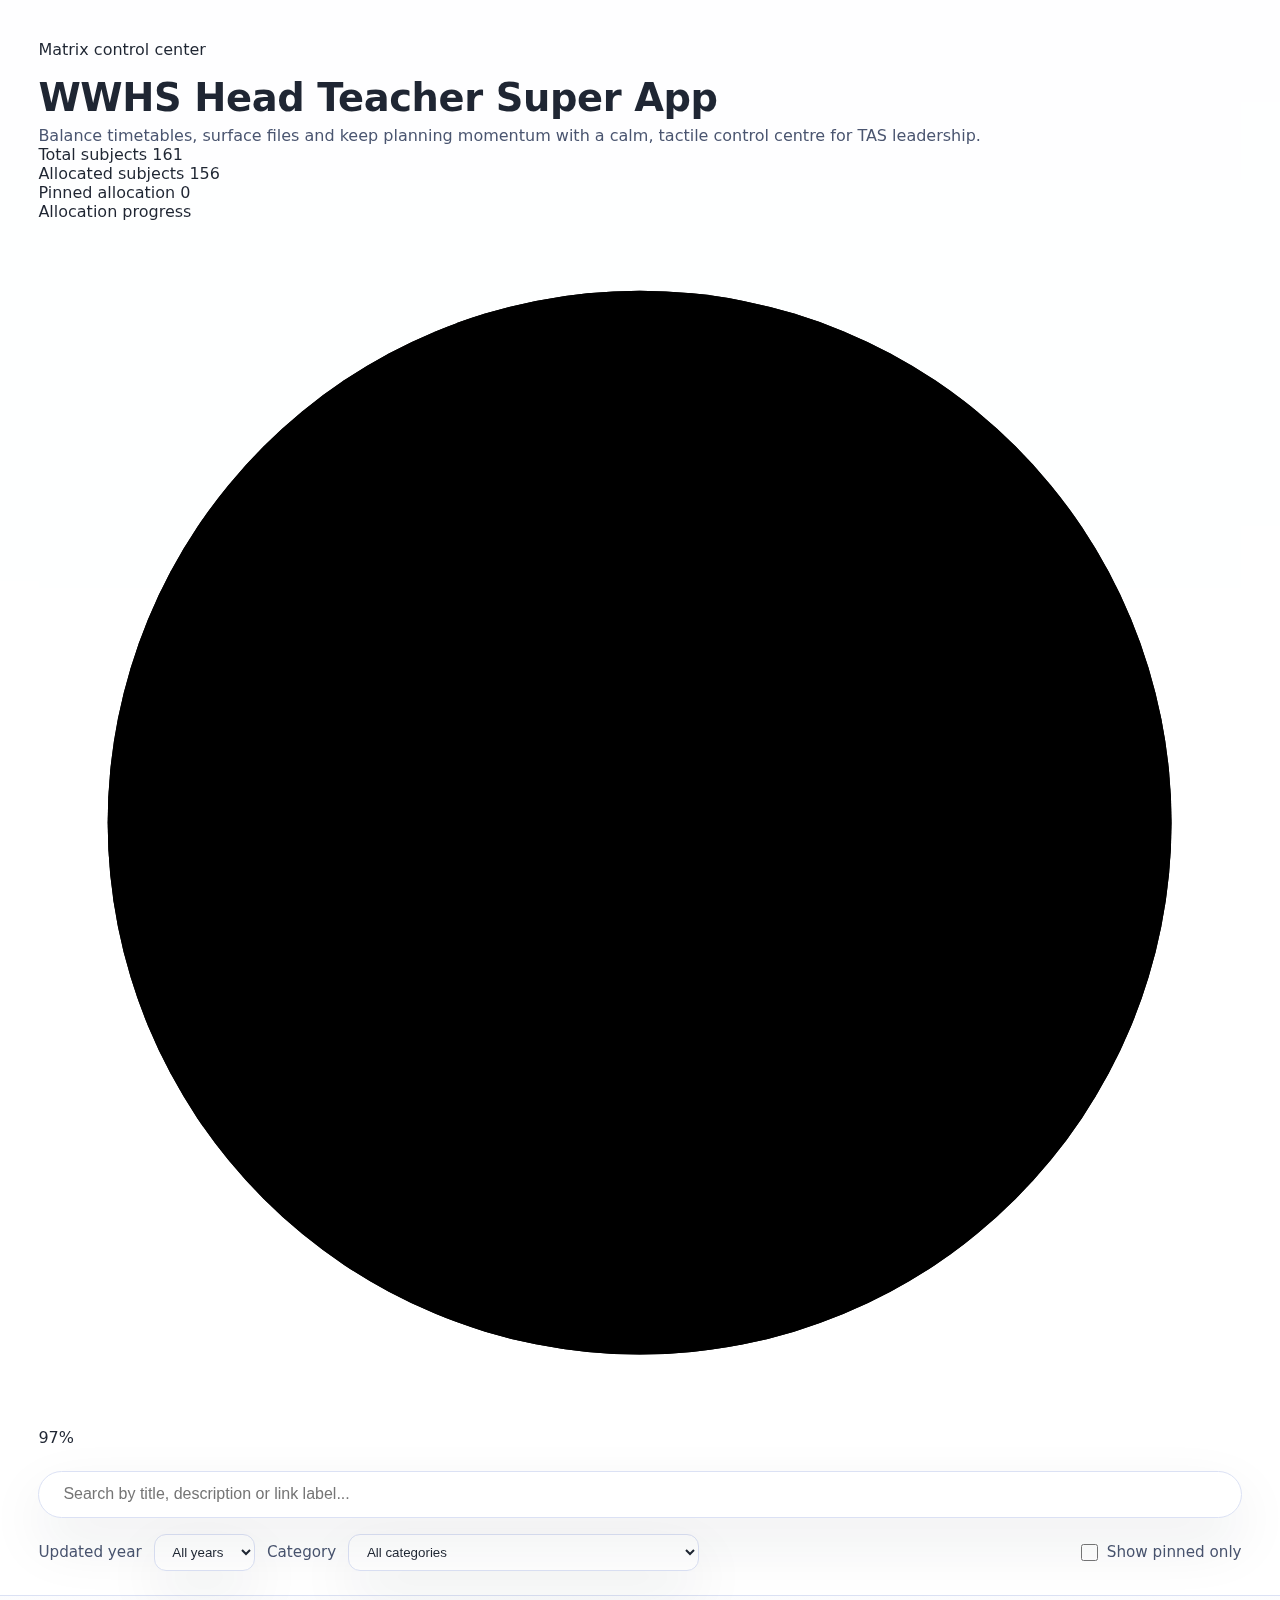
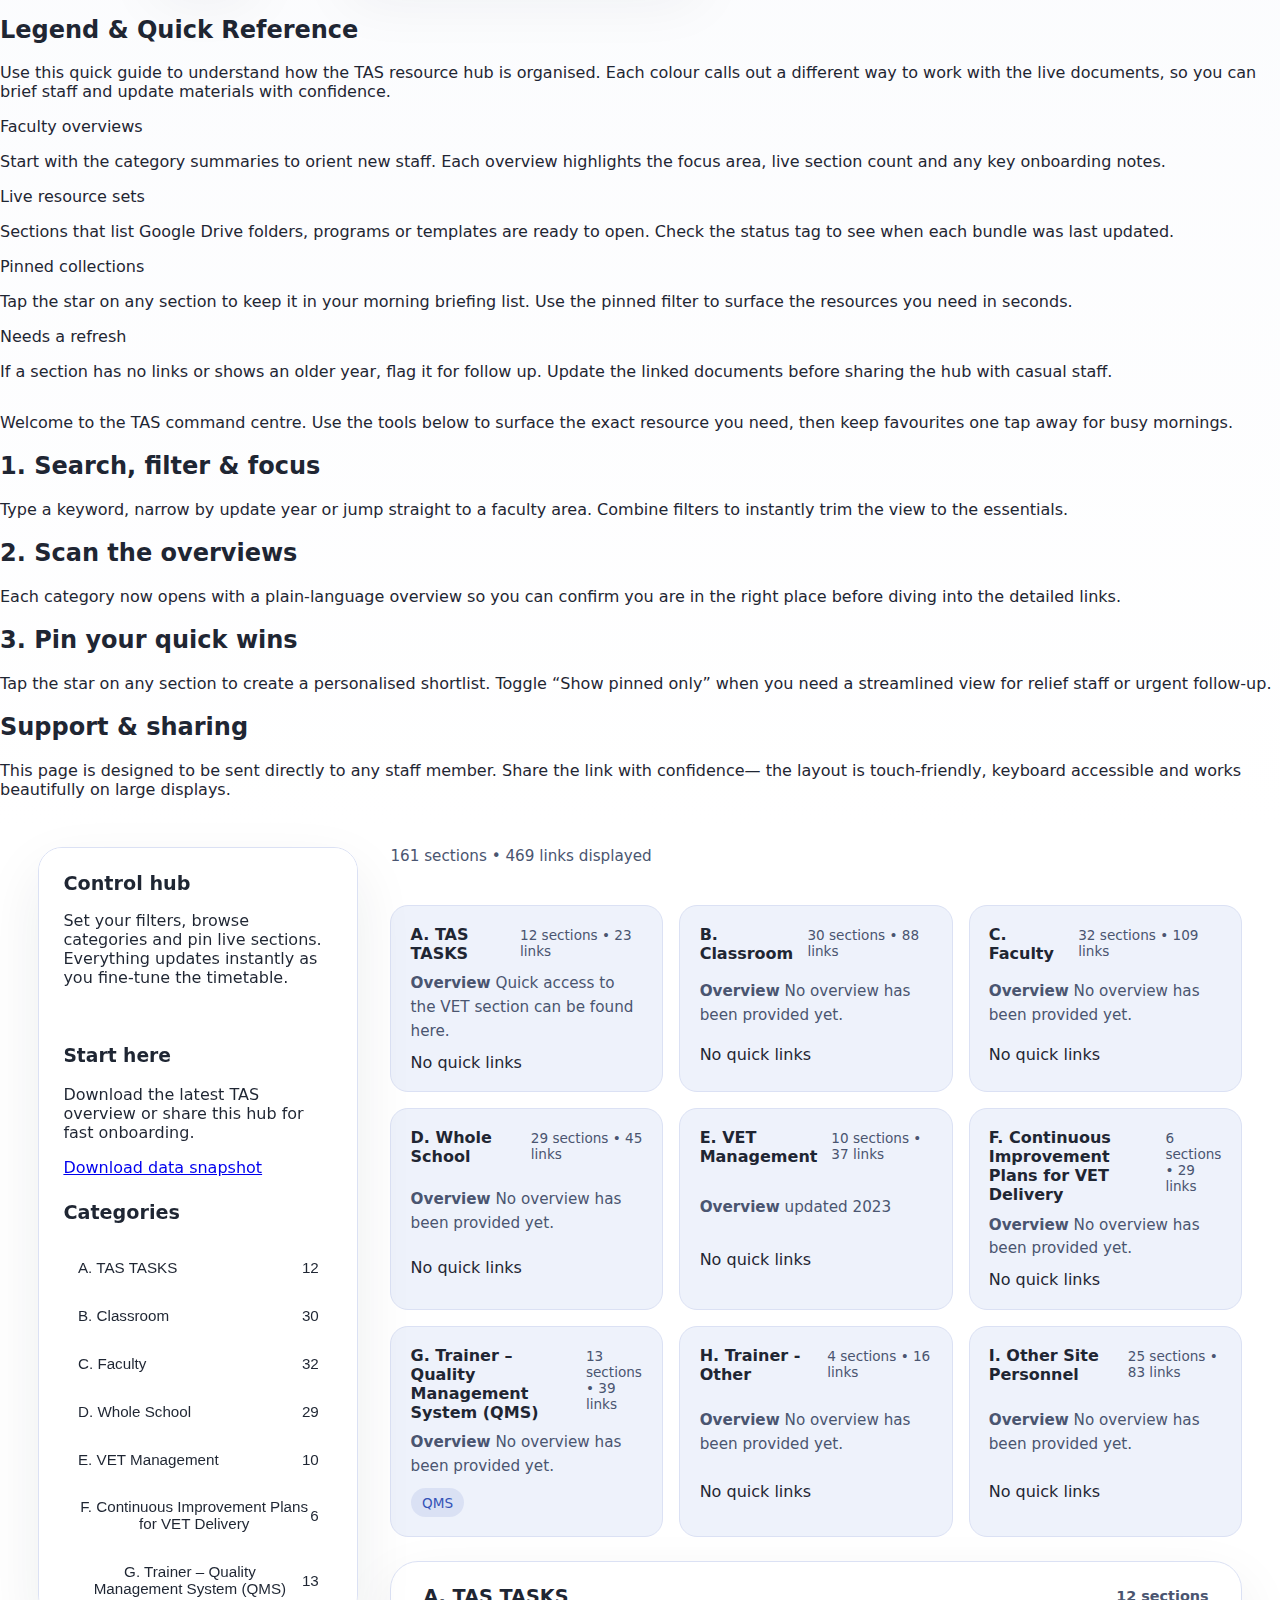
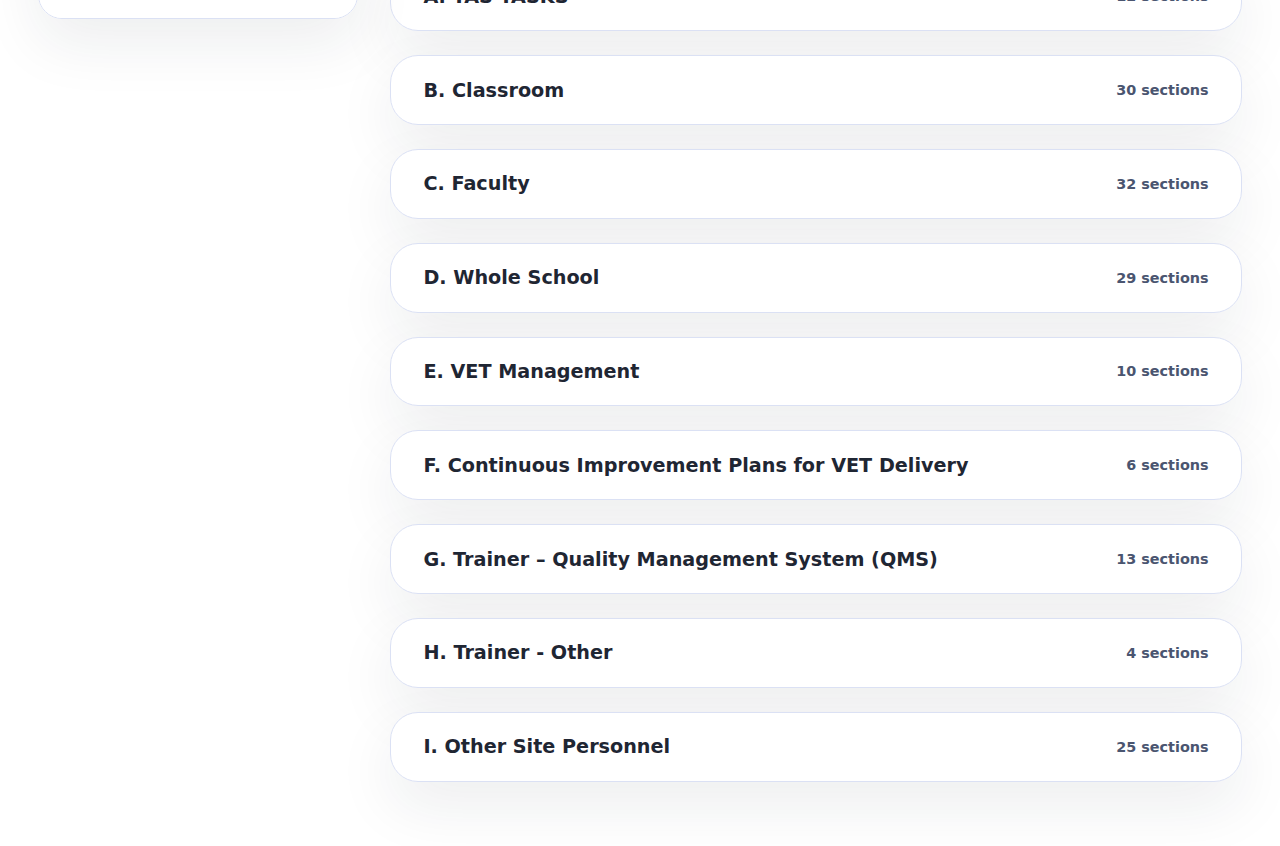
<file: index.html>
<!DOCTYPE html>
<html lang="en">
  <head>
    <meta charset="UTF-8" />
    <meta name="viewport" content="width=device-width, initial-scale=1.0" />
    <title>WWHS Head Teacher Super App</title>
    <link rel="stylesheet" href="./public/styles.css" />
  </head>
  <body>
    <header class="app-header">
      <div class="header-content">
        <div class="branding">
          <p class="eyebrow">Matrix control center</p>
          <h1>WWHS Head Teacher Super App</h1>
          <p class="subtitle">
            Balance timetables, surface files and keep planning momentum with a calm, tactile control
            centre for TAS leadership.
          </p>
        </div>
        <div class="metrics-grid" role="list">
          <article class="metric-card" role="listitem">
            <span class="metric-label">Total subjects</span>
            <span class="metric-value" id="metric-total-subjects">0</span>
          </article>
          <article class="metric-card" role="listitem">
            <span class="metric-label">Allocated subjects</span>
            <span class="metric-value" id="metric-allocated">0</span>
          </article>
          <article class="metric-card" role="listitem">
            <span class="metric-label">Pinned allocation</span>
            <span class="metric-value" id="metric-pinned">0</span>
          </article>
          <article class="metric-card metric-progress" role="listitem">
            <span class="metric-label">Allocation progress</span>
            <div class="progress-indicator" aria-hidden="true">
              <svg viewBox="0 0 36 36" role="presentation">
                <path
                  class="progress-track"
                  d="M18 2.0845a15.9155 15.9155 0 1 1 0 31.831A15.9155 15.9155 0 1 1 18 2.0845"
                ></path>
                <path
                  class="progress-fill"
                  id="metric-progress-path"
                  stroke-dasharray="0, 100"
                  d="M18 2.0845a15.9155 15.9155 0 1 1 0 31.831A15.9155 15.9155 0 1 1 18 2.0845"
                ></path>
              </svg>
              <span class="progress-value" id="metric-progress">0%</span>
            </div>
          </article>
        </div>
      </div>
      <div class="search-controls">
        <label class="search-field">
          <span class="sr-only">Search resources</span>
          <input
            id="search-input"
            type="search"
            placeholder="Search by title, description or link label..."
            autocomplete="off"
          />
          <button id="clear-search" class="ghost" aria-label="Clear search">×</button>
        </label>
        <div class="filter-row">
          <label for="status-filter">Updated year</label>
          <select id="status-filter">
            <option value="all">All years</option>
          </select>
          <label for="category-filter">Category</label>
          <select id="category-filter">
            <option value="all">All categories</option>
          </select>
          <label class="toggle">
            <input type="checkbox" id="pinned-toggle" />
            <span>Show pinned only</span>
          </label>
        </div>
      </div>
    </header>

    <section class="legend-panel" aria-label="Legend and quick reference">
      <header class="legend-header">
        <h2>Legend &amp; Quick Reference</h2>
        <p>
          Use this quick guide to understand how the TAS resource hub is organised. Each colour calls out a
          different way to work with the live documents, so you can brief staff and update materials with
          confidence.
        </p>
      </header>
      <div class="legend-grid" role="list">
        <article class="legend-card available" role="listitem">
          <span class="legend-status">Faculty overviews</span>
          <p>
            Start with the category summaries to orient new staff. Each overview highlights the focus area,
            live section count and any key onboarding notes.
          </p>
        </article>
        <article class="legend-card allocated" role="listitem">
          <span class="legend-status">Live resource sets</span>
          <p>
            Sections that list Google Drive folders, programs or templates are ready to open. Check the
            status tag to see when each bundle was last updated.
          </p>
        </article>
        <article class="legend-card pinned" role="listitem">
          <span class="legend-status">Pinned collections</span>
          <p>
            Tap the star on any section to keep it in your morning briefing list. Use the pinned filter to
            surface the resources you need in seconds.
          </p>
        </article>
        <article class="legend-card warning" role="listitem">
          <span class="legend-status">Needs a refresh</span>
          <p>
            If a section has no links or shows an older year, flag it for follow up. Update the linked
            documents before sharing the hub with casual staff.
          </p>
        </article>
      </div>
    </section>

    <section class="app-intro" aria-label="How to use this hub">
      <div class="intro-highlight">
        <p>
          Welcome to the TAS command centre. Use the tools below to surface the exact resource you need,
          then keep favourites one tap away for busy mornings.
        </p>
      </div>
      <div class="intro-grid" role="list">
        <article class="intro-card" role="listitem">
          <h2>1. Search, filter &amp; focus</h2>
          <p>
            Type a keyword, narrow by update year or jump straight to a faculty area. Combine filters to
            instantly trim the view to the essentials.
          </p>
        </article>
        <article class="intro-card" role="listitem">
          <h2>2. Scan the overviews</h2>
          <p>
            Each category now opens with a plain-language overview so you can confirm you are in the right
            place before diving into the detailed links.
          </p>
        </article>
        <article class="intro-card" role="listitem">
          <h2>3. Pin your quick wins</h2>
          <p>
            Tap the star on any section to create a personalised shortlist. Toggle “Show pinned only” when
            you need a streamlined view for relief staff or urgent follow-up.
          </p>
        </article>
        <article class="intro-card" role="listitem">
          <h2>Support &amp; sharing</h2>
          <p>
            This page is designed to be sent directly to any staff member. Share the link with confidence—
            the layout is touch-friendly, keyboard accessible and works beautifully on large displays.
          </p>
        </article>
      </div>
    </section>

    <main class="app-layout">
      <aside class="sidebar" aria-label="Quick category navigation">
        <section class="sidebar-block">
          <h2>Control hub</h2>
          <p>
            Set your filters, browse categories and pin live sections. Everything updates instantly as
            you fine-tune the timetable.
          </p>
        </section>
        <section class="sidebar-block start-here">
          <h3>Start here</h3>
          <p>Download the latest TAS overview or share this hub for fast onboarding.</p>
          <a class="primary-button" href="data/resources.json" download>Download data snapshot</a>
        </section>
        <h2>Categories</h2>
        <nav id="category-nav"></nav>
        <section class="insights">
          <h3>Live insights</h3>
          <dl id="insights"></dl>
        </section>
      </aside>
      <section class="content" id="content" aria-live="polite"></section>
    </main>

    <button class="scroll-top" id="scroll-top" aria-label="Scroll to top">↑</button>

    <template id="category-summary-template">
      <article class="category-card">
        <header>
          <h2></h2>
          <span class="meta"></span>
        </header>
        <p class="description"></p>
        <div class="links"></div>
      </article>
    </template>

    <script src="./public/app.js" type="module"></script>
  </body>
</html>
</file>
<file: public/styles.css>
:root {
  color-scheme: light dark;
  --bg: #f4f6fb;
  --surface: #ffffff;
  --surface-alt: #eef2fb;
  --border: #dbe1f4;
  --accent: #3453b7;
  --accent-soft: #ebf0ff;
  --text: #1f2633;
  --text-subtle: #4a5570;
  --success: #2c8f60;
  --warning: #b76f1e;
  --shadow: 0 24px 60px rgba(31, 38, 51, 0.08);
  font-family: "Segoe UI", system-ui, -apple-system, BlinkMacSystemFont, "Roboto", sans-serif;
}

* {
  box-sizing: border-box;
}

html,
body {
  margin: 0;
  padding: 0;
  min-height: 100%;
  background: linear-gradient(180deg, var(--bg) 0%, #ffffff 60%);
  color: var(--text);
}

body {
  display: flex;
  flex-direction: column;
}

.app-header {
  position: sticky;
  top: 0;
  z-index: 10;
  display: grid;
  gap: 1.5rem;
  padding: 1.5rem clamp(1.5rem, 3vw, 3rem);
  background: rgba(255, 255, 255, 0.9);
  backdrop-filter: blur(18px);
  border-bottom: 1px solid var(--border);
}

.branding h1 {
  margin: 0;
  font-size: clamp(1.6rem, 3vw, 2.4rem);
  letter-spacing: -0.01em;
}

.branding .subtitle {
  margin: 0.35rem 0 0;
  color: var(--text-subtle);
  font-size: 1rem;
}

.search-controls {
  display: flex;
  flex-direction: column;
  gap: 1rem;
}

.search-field {
  position: relative;
  display: flex;
  align-items: center;
  background: var(--surface);
  border: 1px solid var(--border);
  border-radius: 999px;
  padding: 0 0.5rem;
  box-shadow: var(--shadow);
}

.search-field input {
  flex: 1;
  border: none;
  background: transparent;
  padding: 0.85rem 1rem;
  font-size: 1rem;
  color: inherit;
}

.search-field input:focus {
  outline: none;
}

.search-field button {
  border: none;
  background: none;
  font-size: 1.6rem;
  cursor: pointer;
  color: var(--accent);
  padding: 0 0.75rem;
  display: none;
}

.search-field button.visible {
  display: block;
}

.filter-row {
  display: flex;
  flex-wrap: wrap;
  gap: 0.75rem;
  align-items: center;
  color: var(--text-subtle);
  font-size: 0.95rem;
}

.filter-row select {
  border-radius: 0.75rem;
  border: 1px solid var(--border);
  padding: 0.55rem 0.85rem;
  background: var(--surface);
  color: var(--text);
  box-shadow: var(--shadow);
}

.filter-row label.toggle {
  display: flex;
  gap: 0.35rem;
  align-items: center;
  margin-left: auto;
}

.filter-row label.toggle input {
  width: 1.1rem;
  height: 1.1rem;
}

.app-layout {
  flex: 1;
  display: grid;
  grid-template-columns: minmax(250px, 320px) 1fr;
  gap: 2rem;
  padding: 2rem clamp(1.5rem, 3vw, 3rem) 4rem;
}

.sidebar {
  position: sticky;
  align-self: start;
  top: 6.5rem;
  background: rgba(255, 255, 255, 0.86);
  border: 1px solid var(--border);
  border-radius: 24px;
  padding: 1.5rem;
  box-shadow: var(--shadow);
  display: flex;
  flex-direction: column;
  gap: 1.5rem;
  max-height: calc(100vh - 8rem);
  overflow: auto;
}

.sidebar h2 {
  margin: 0;
  font-size: 1.2rem;
}

#category-nav {
  display: grid;
  gap: 0.5rem;
}

.category-link {
  display: flex;
  justify-content: space-between;
  align-items: center;
  padding: 0.65rem 0.85rem;
  border-radius: 12px;
  border: 1px solid transparent;
  background: transparent;
  cursor: pointer;
  color: inherit;
  font-size: 0.95rem;
  transition: background 0.2s ease, border 0.2s ease, color 0.2s ease;
}

.category-link:hover,
.category-link.active {
  background: var(--accent-soft);
  border-color: var(--accent);
  color: var(--accent);
}

.insights {
  border-top: 1px solid var(--border);
  padding-top: 1rem;
}

.insights h3 {
  margin: 0 0 0.75rem;
  font-size: 1rem;
}

.insights dl {
  display: grid;
  grid-template-columns: 1fr auto;
  gap: 0.35rem 0.75rem;
  margin: 0;
  font-size: 0.9rem;
}

.insights dt {
  color: var(--text-subtle);
}

.content {
  display: flex;
  flex-direction: column;
  gap: 1.5rem;
}

.summary-grid {
  display: grid;
  gap: 1rem;
  grid-template-columns: repeat(auto-fit, minmax(220px, 1fr));
}

.category-section {
  background: rgba(255, 255, 255, 0.92);
  border-radius: 28px;
  border: 1px solid var(--border);
  box-shadow: var(--shadow);
  overflow: hidden;
}

.category-section summary {
  padding: 1.4rem clamp(1.2rem, 3vw, 2rem);
  list-style: none;
  font-size: 1.2rem;
  font-weight: 600;
  display: flex;
  justify-content: space-between;
  align-items: center;
  cursor: pointer;
  gap: 1rem;
}

.category-section summary::marker,
.category-section summary::-webkit-details-marker {
  display: none;
}

.category-section[open] summary {
  background: var(--accent-soft);
  color: var(--accent);
}

.section-count {
  color: var(--text-subtle);
  font-size: 0.9rem;
}

.section-grid {
  display: grid;
  gap: 1.25rem;
  padding: 0 1.5rem 1.75rem;
}

.resource-card {
  background: var(--surface);
  border-radius: 20px;
  border: 1px solid var(--border);
  padding: 1.25rem;
  display: grid;
  gap: 0.75rem;
  position: relative;
  transition: transform 0.2s ease, box-shadow 0.2s ease;
}

.resource-card:hover {
  transform: translateY(-2px);
  box-shadow: 0 18px 40px rgba(52, 83, 183, 0.16);
}

.resource-card header {
  display: grid;
  gap: 0.35rem;
}

.resource-card h3 {
  margin: 0;
  font-size: 1.1rem;
}

.status-tag {
  display: inline-flex;
  align-items: center;
  gap: 0.35rem;
  padding: 0.25rem 0.65rem;
  border-radius: 999px;
  background: var(--surface-alt);
  color: var(--text-subtle);
  font-size: 0.85rem;
  border: 1px solid var(--border);
  width: fit-content;
}

.description {
  margin: 0;
  color: var(--text-subtle);
  font-size: 0.95rem;
  line-height: 1.55;
  white-space: pre-line;
}

.links-list {
  display: flex;
  flex-wrap: wrap;
  gap: 0.6rem;
}

.links-list a {
  display: inline-flex;
  align-items: center;
  gap: 0.4rem;
  padding: 0.55rem 0.9rem;
  border-radius: 999px;
  border: 1px solid var(--accent);
  color: var(--accent);
  text-decoration: none;
  font-weight: 600;
  background: #fff;
  transition: background 0.2s ease, color 0.2s ease;
}

.links-list a span:last-child {
  font-size: 0.85rem;
}

.links-list a:hover,
.links-list a:focus {
  background: var(--accent);
  color: #fff;
}

.card-footer {
  display: flex;
  justify-content: space-between;
  align-items: center;
  font-size: 0.85rem;
  color: var(--text-subtle);
}

.pin-button {
  border: none;
  background: none;
  cursor: pointer;
  font-size: 1.1rem;
  color: inherit;
  transition: transform 0.2s ease;
}

.pin-button.pinned {
  color: var(--accent);
  transform: scale(1.2);
}

.search-stats {
  font-size: 0.95rem;
  color: var(--text-subtle);
  margin: 0 0 1rem;
}

.empty-state {
  padding: 3rem;
  text-align: center;
  border: 2px dashed var(--border);
  border-radius: 24px;
  background: rgba(255, 255, 255, 0.7);
}

.scroll-top {
  position: fixed;
  bottom: 2rem;
  right: 2rem;
  width: 3rem;
  height: 3rem;
  border-radius: 50%;
  border: none;
  background: var(--accent);
  color: #fff;
  font-size: 1.5rem;
  display: none;
  justify-content: center;
  align-items: center;
  cursor: pointer;
  box-shadow: 0 12px 24px rgba(31, 38, 51, 0.18);
}

.scroll-top.visible {
  display: flex;
}

.category-card {
  display: grid;
  gap: 0.6rem;
  padding: 1.2rem;
  border-radius: 18px;
  border: 1px solid var(--border);
  background: var(--surface-alt);
}

.category-card header {
  display: flex;
  justify-content: space-between;
  align-items: baseline;
  gap: 0.5rem;
}

.category-card h2 {
  margin: 0;
  font-size: 1rem;
}

.category-card .meta {
  color: var(--text-subtle);
  font-size: 0.85rem;
}

.category-card .links {
  display: flex;
  flex-wrap: wrap;
  gap: 0.4rem;
}

.category-card .links a {
  padding: 0.35rem 0.65rem;
  border-radius: 999px;
  border: 1px solid transparent;
  background: rgba(52, 83, 183, 0.1);
  color: var(--accent);
  text-decoration: none;
  font-size: 0.85rem;
}

.sr-only {
  position: absolute;
  width: 1px;
  height: 1px;
  padding: 0;
  margin: -1px;
  overflow: hidden;
  clip: rect(0, 0, 0, 0);
  border: 0;
}

@media (max-width: 1100px) {
  .app-layout {
    grid-template-columns: 1fr;
  }

  .sidebar {
    position: relative;
    top: auto;
    max-height: none;
    order: 2;
  }

  .content {
    order: 1;
  }
}

@media (max-width: 700px) {
  .app-header {
    position: relative;
    top: auto;
  }

  .filter-row {
    flex-direction: column;
    align-items: stretch;
  }

  .filter-row label.toggle {
    margin-left: 0;
    justify-content: flex-start;
  }

  .app-layout {
    padding-bottom: 6rem;
  }

  .scroll-top {
    bottom: 1.25rem;
    right: 1.25rem;
  }
}
</file>
